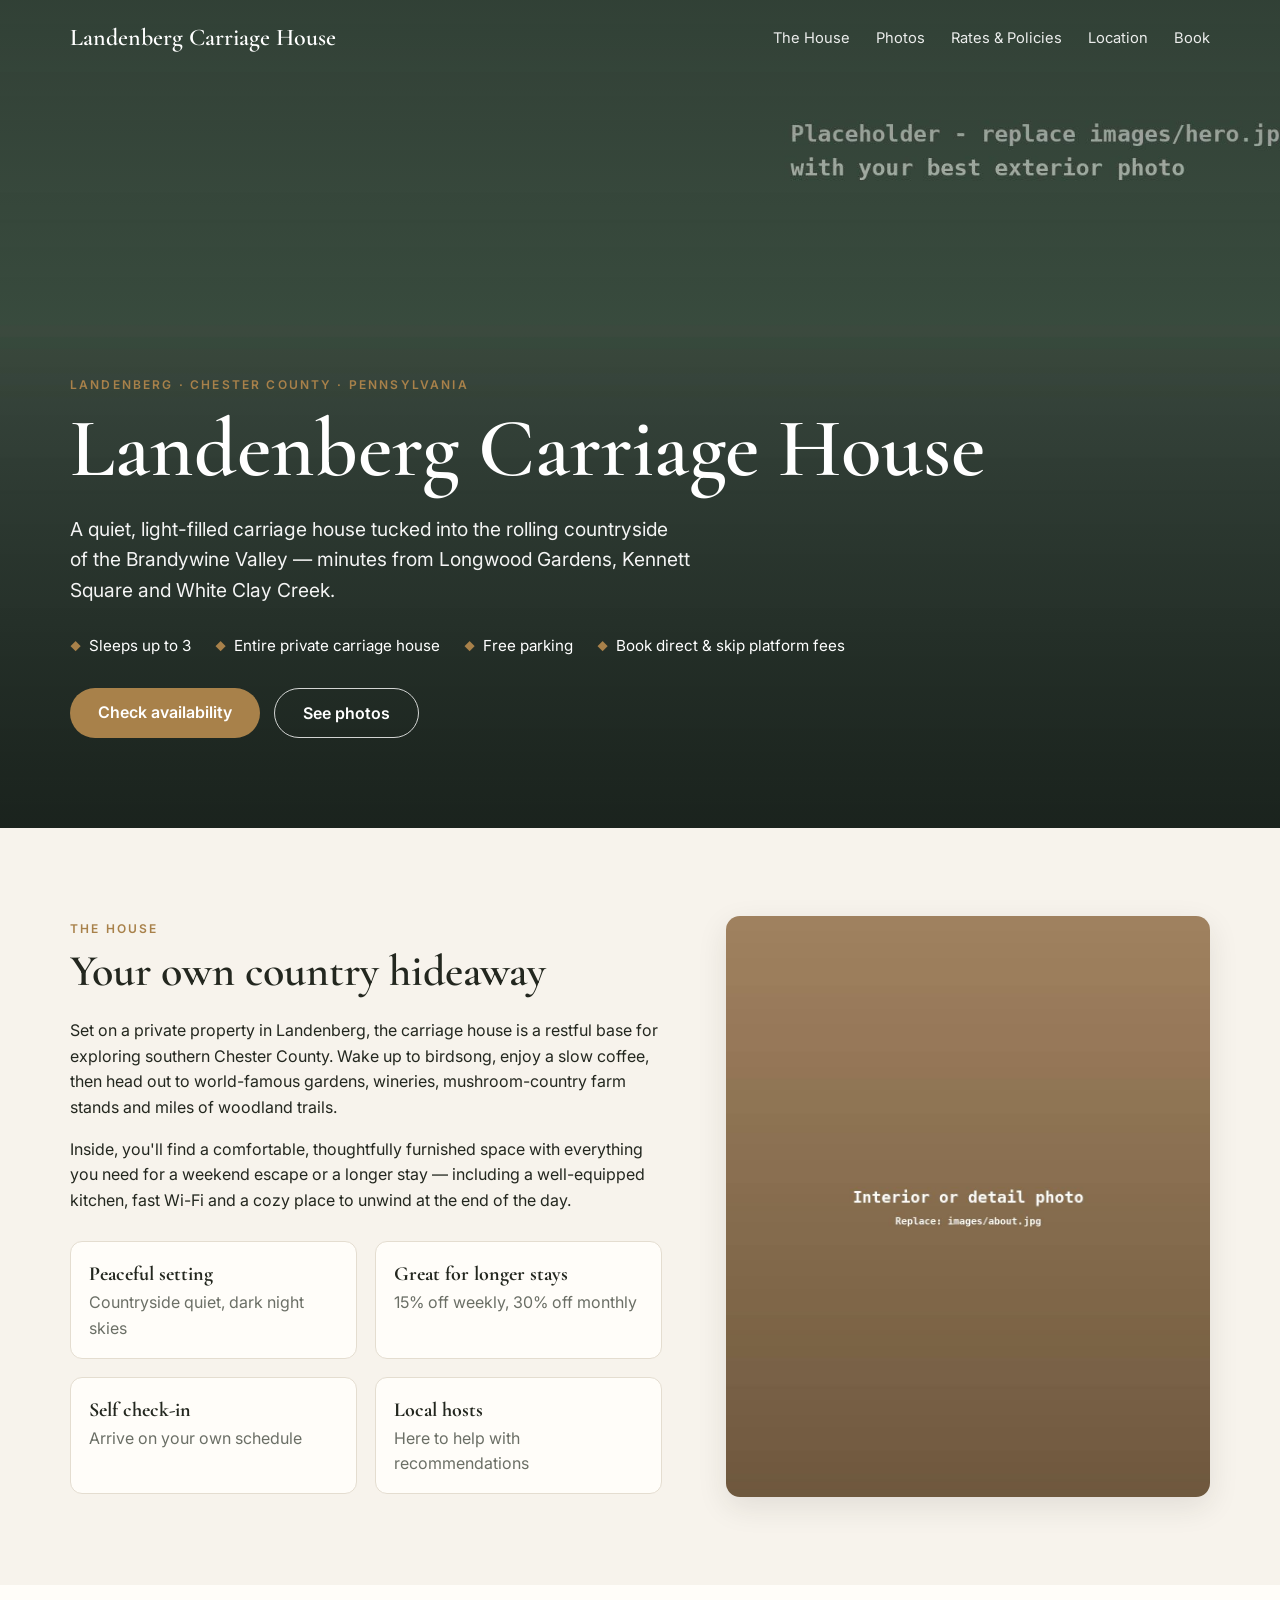
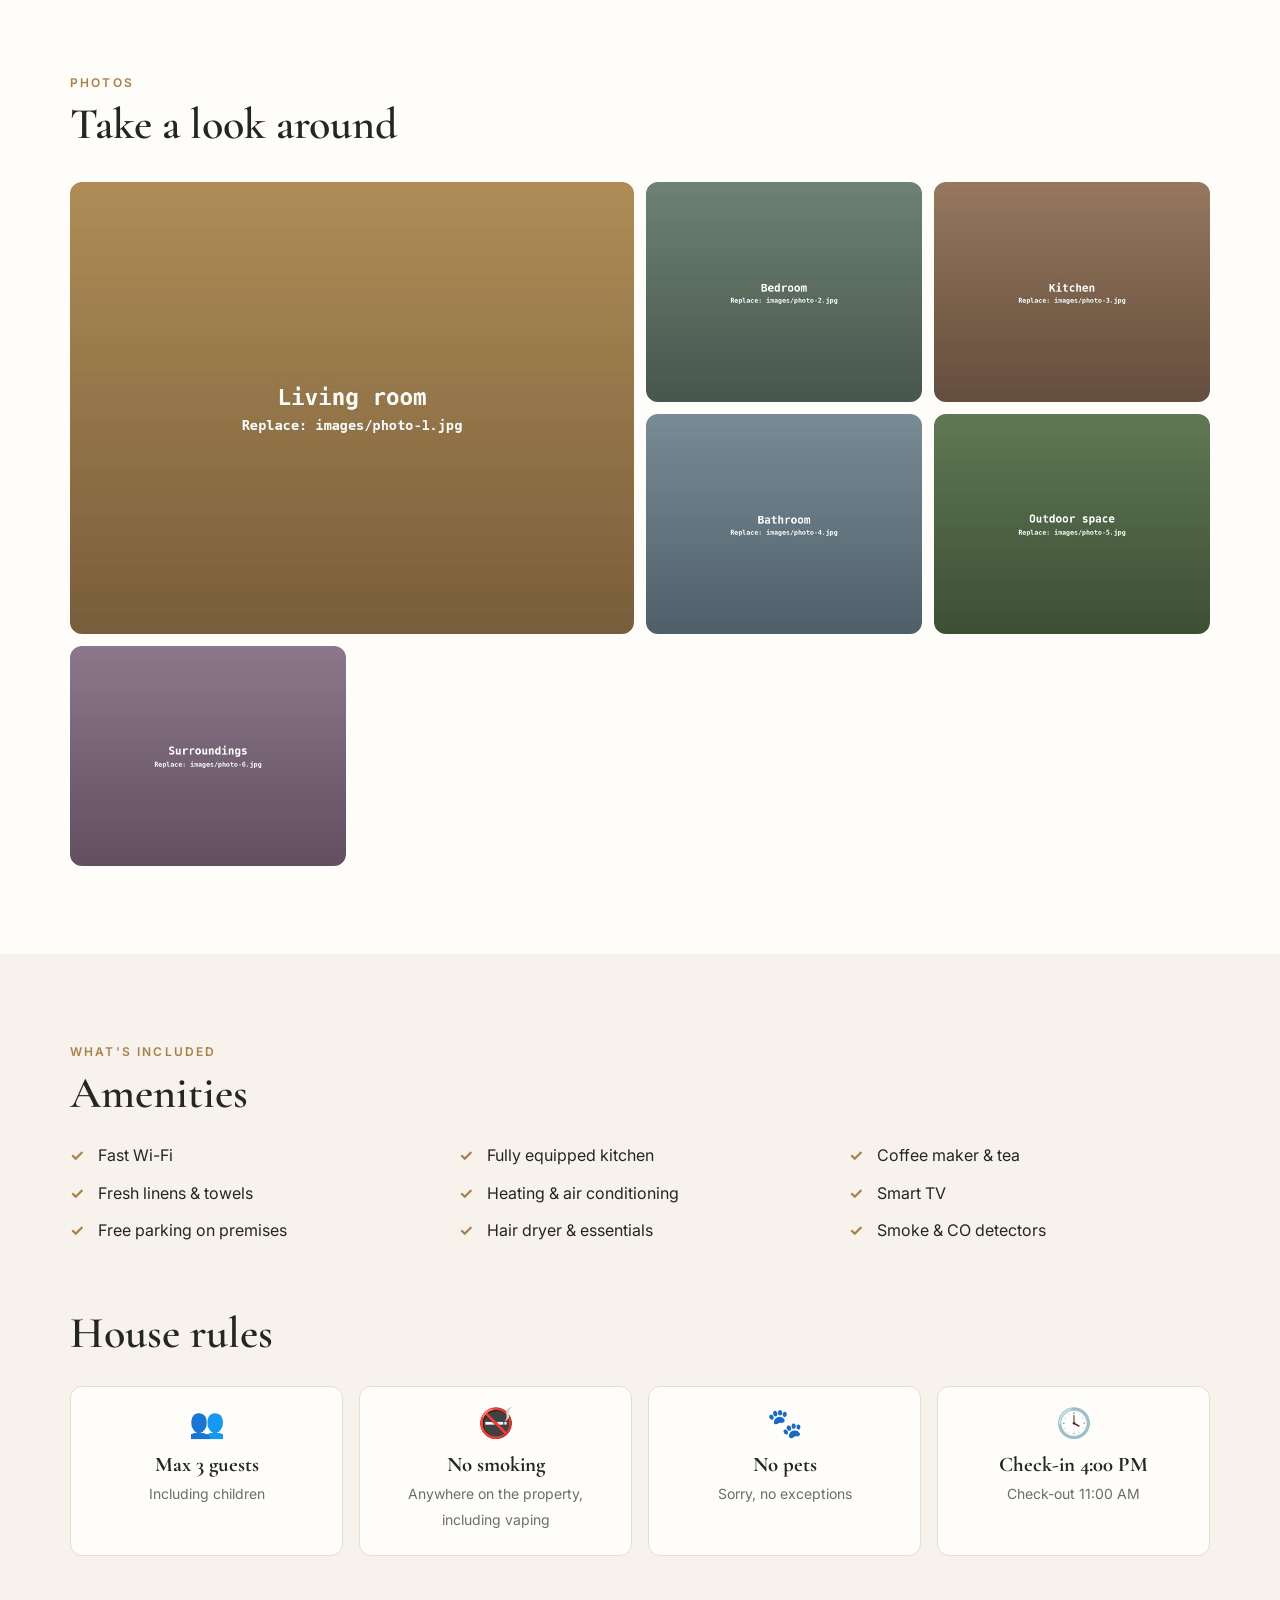
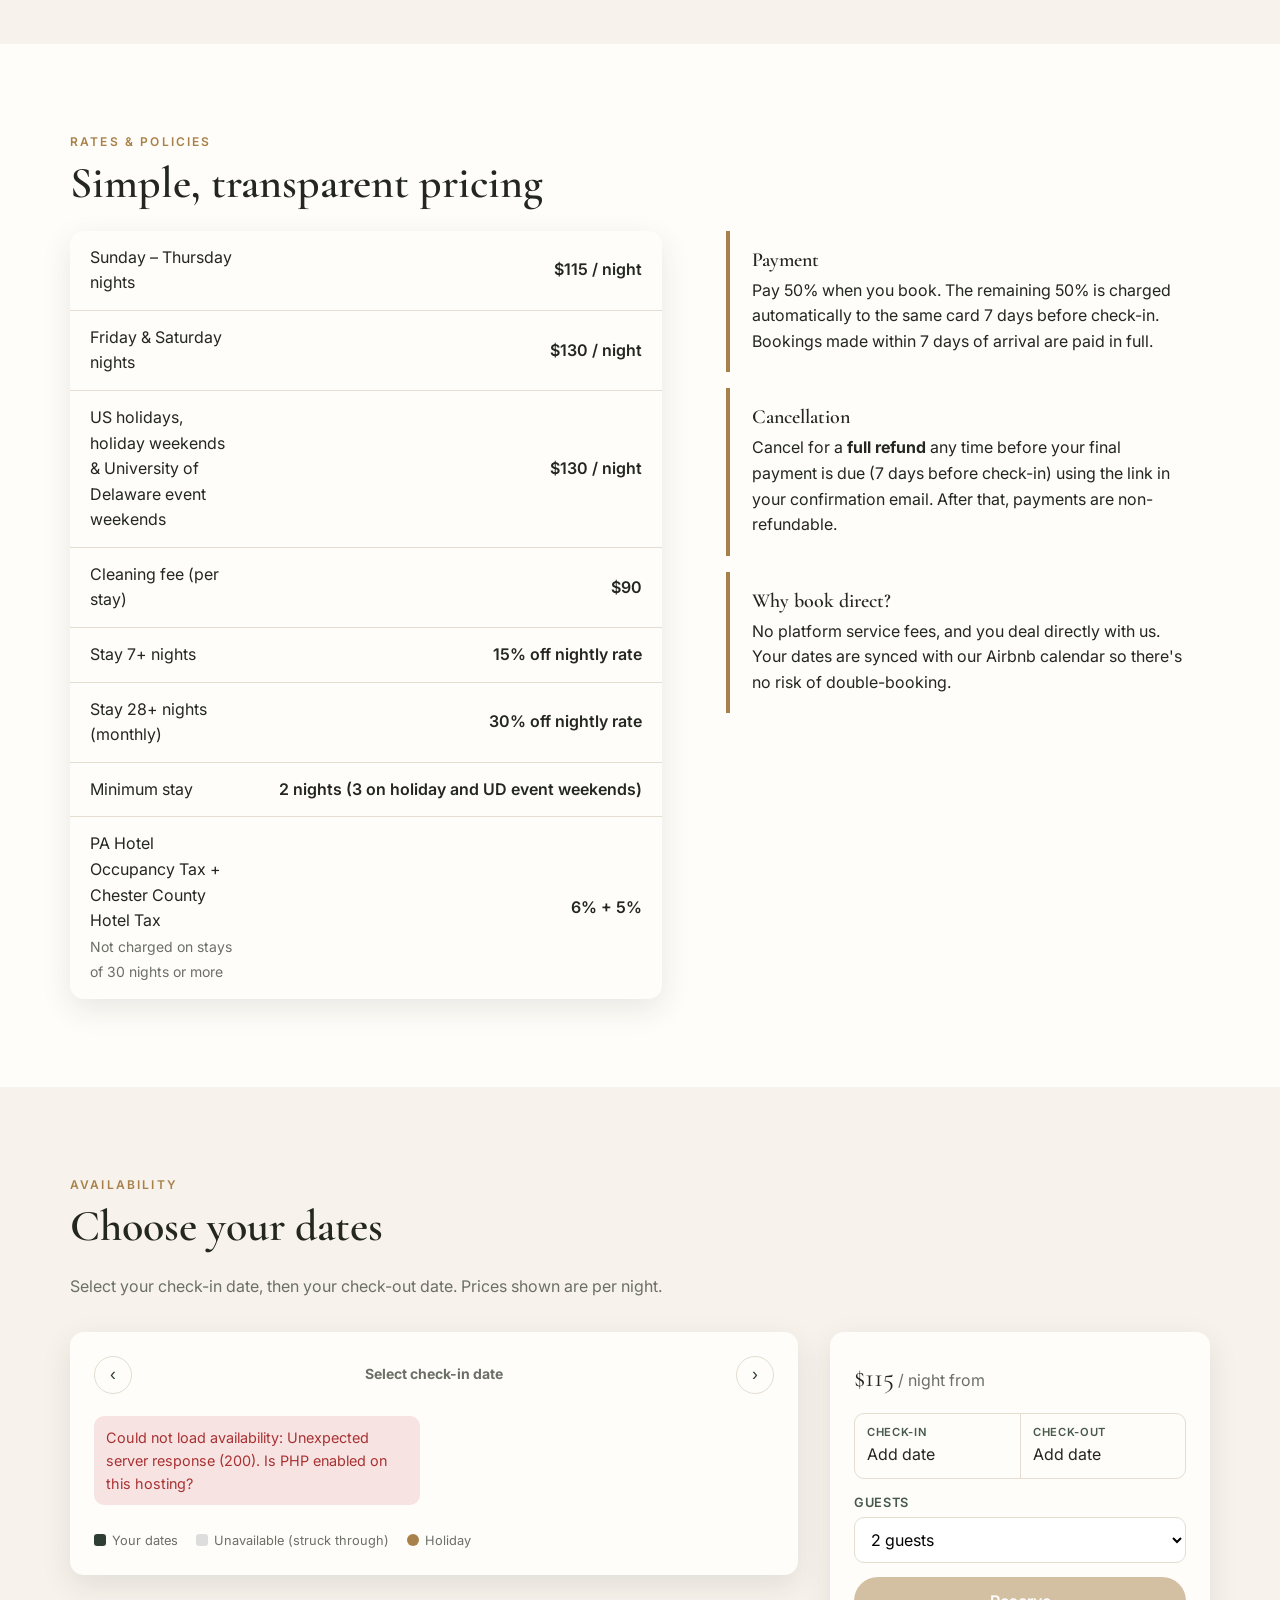
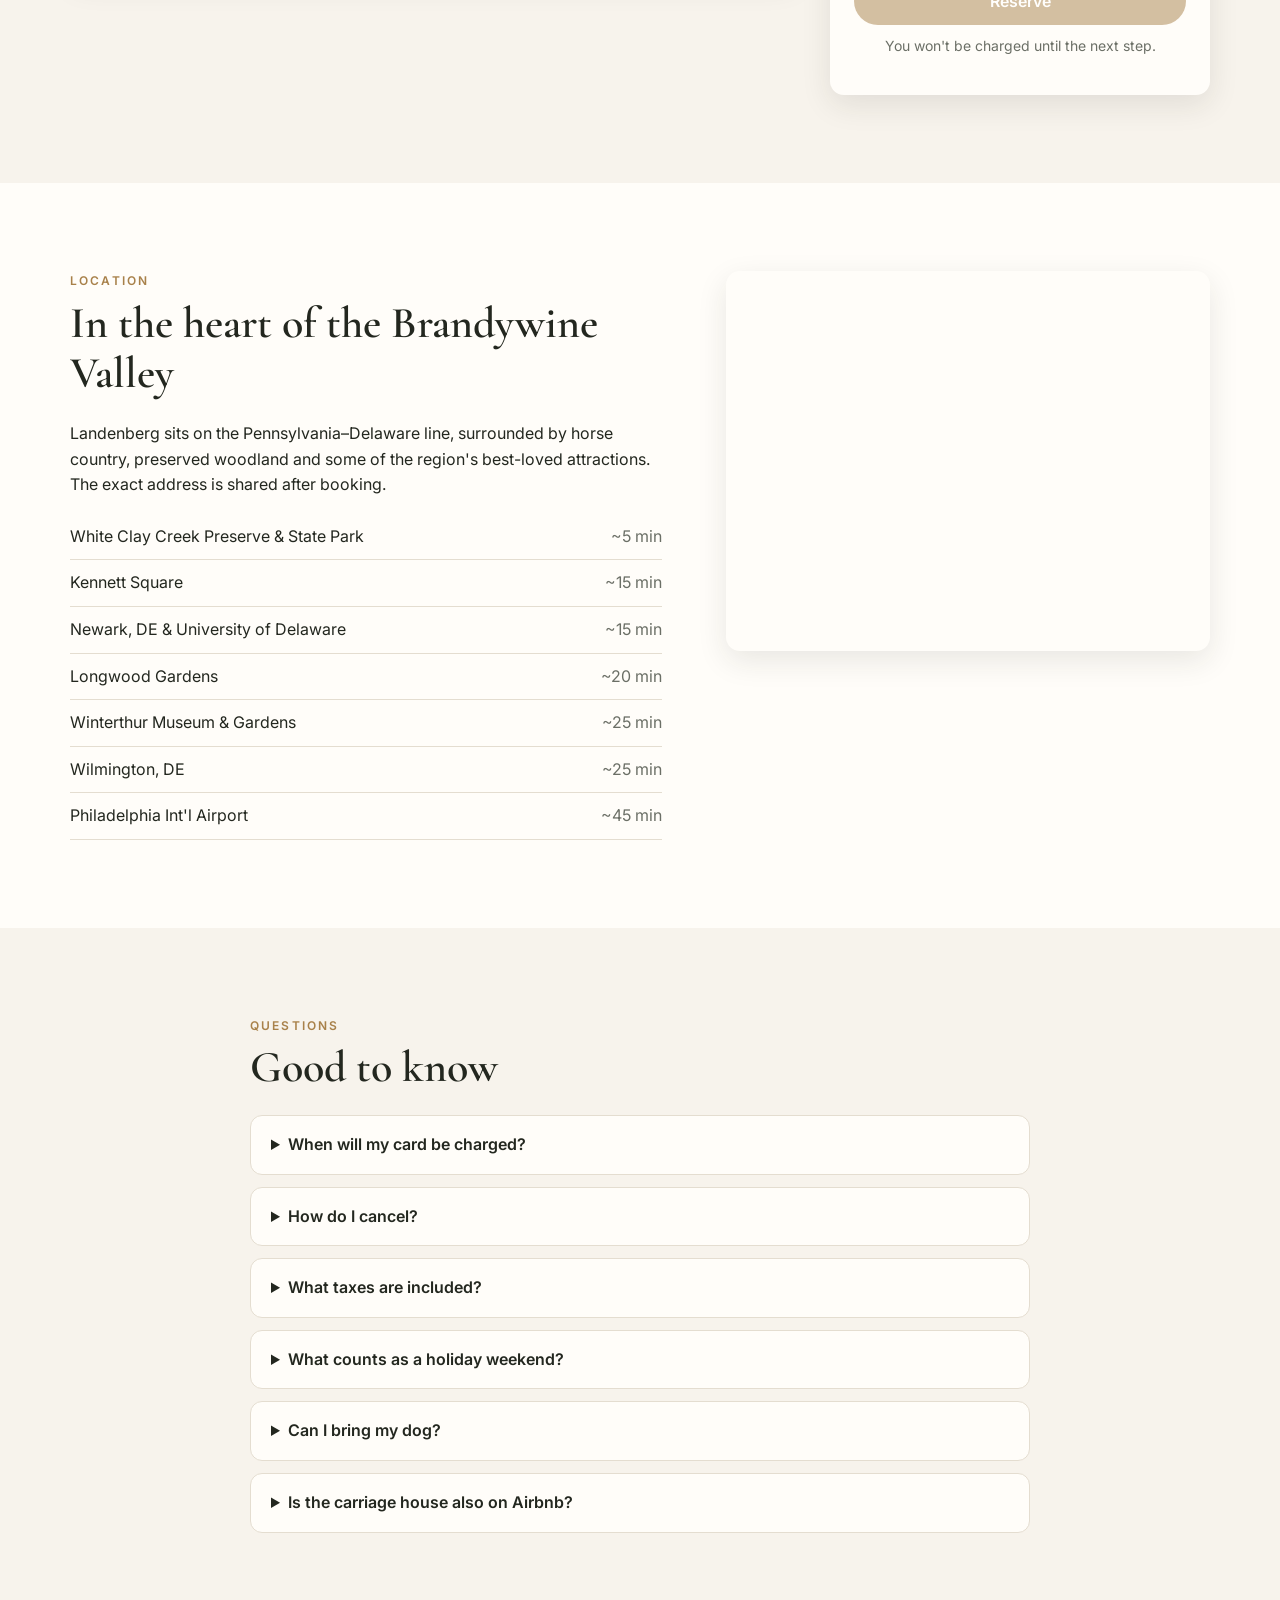
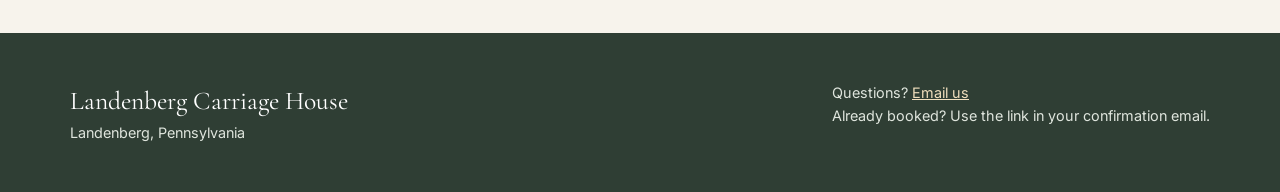
<file: site/index.html>
<!doctype html>
<html lang="en">
<head>
<meta charset="utf-8">
<meta name="viewport" content="width=device-width, initial-scale=1">
<title>Landenberg Carriage House | Book Direct</title>
<meta name="description" content="A peaceful carriage house retreat in Landenberg, Pennsylvania, near Longwood Gardens, Kennett Square and White Clay Creek. Book direct for the best rate.">
<meta property="og:title" content="Landenberg Carriage House">
<meta property="og:description" content="A peaceful carriage house retreat in the Brandywine Valley. Book direct.">
<meta property="og:image" content="images/hero.jpg">
<link rel="preconnect" href="https://fonts.googleapis.com">
<link rel="preconnect" href="https://fonts.gstatic.com" crossorigin>
<link href="https://fonts.googleapis.com/css2?family=Cormorant+Garamond:wght@500;600&family=Inter:wght@400;500;600;700&display=swap" rel="stylesheet">
<link rel="stylesheet" href="assets/css/style.css">
</head>
<body>
<div id="test-banner" class="test-banner hidden">TEST MODE &mdash; payments use Stripe test cards only. No real money is charged.</div>

<nav class="nav">
  <div class="wrap">
    <a class="brand" href="#">Landenberg Carriage House</a>
    <ul>
      <li><a href="#about">The House</a></li>
      <li><a href="#gallery">Photos</a></li>
      <li><a href="#rates">Rates &amp; Policies</a></li>
      <li><a href="#location">Location</a></li>
      <li><a href="#book">Book</a></li>
    </ul>
  </div>
</nav>

<!-- ============================ HERO ============================ -->
<header class="hero">
  <div class="wrap">
    <div class="eyebrow">Landenberg &middot; Chester County &middot; Pennsylvania</div>
    <h1>Landenberg Carriage House</h1>
    <p class="lead">A quiet, light-filled carriage house tucked into the rolling countryside of the Brandywine Valley &mdash; minutes from Longwood Gardens, Kennett Square and White Clay Creek.</p>
    <div class="facts">
      <span>Sleeps up to 3</span>
      <span>Entire private carriage house</span>
      <span>Free parking</span>
      <span>Book direct &amp; skip platform fees</span>
    </div>
    <div class="cta">
      <a class="btn btn-primary" href="#book">Check availability</a>
      <a class="btn btn-ghost" href="#gallery">See photos</a>
    </div>
  </div>
</header>

<!-- ============================ ABOUT ============================ -->
<!-- EDIT: replace this description with the text from your Airbnb listing. -->
<section id="about">
  <div class="wrap split">
    <div>
      <div class="eyebrow">The House</div>
      <h2>Your own country hideaway</h2>
      <p>Set on a private property in Landenberg, the carriage house is a restful base for exploring southern Chester County. Wake up to birdsong, enjoy a slow coffee, then head out to world-famous gardens, wineries, mushroom-country farm stands and miles of woodland trails.</p>
      <p>Inside, you'll find a comfortable, thoughtfully furnished space with everything you need for a weekend escape or a longer stay &mdash; including a well-equipped kitchen, fast Wi-Fi and a cozy place to unwind at the end of the day.</p>
      <div class="highlights">
        <div class="highlight"><strong>Peaceful setting</strong><span class="muted">Countryside quiet, dark night skies</span></div>
        <div class="highlight"><strong>Great for longer stays</strong><span class="muted">15% off weekly, 30% off monthly</span></div>
        <div class="highlight"><strong>Self check-in</strong><span class="muted">Arrive on your own schedule</span></div>
        <div class="highlight"><strong>Local hosts</strong><span class="muted">Here to help with recommendations</span></div>
      </div>
    </div>
    <img src="images/about.jpg" alt="Inside the carriage house" loading="lazy">
  </div>
</section>

<!-- ============================ GALLERY ============================ -->
<!-- EDIT: replace images/photo-1.jpg ... photo-6.jpg with your own photos (same file names), and update the alt text. -->
<section id="gallery" class="alt">
  <div class="wrap">
    <div class="eyebrow">Photos</div>
    <h2>Take a look around</h2>
    <div class="gallery">
      <figure><img src="images/photo-1.jpg" alt="Living room" loading="lazy"></figure>
      <figure><img src="images/photo-2.jpg" alt="Bedroom" loading="lazy"></figure>
      <figure><img src="images/photo-3.jpg" alt="Kitchen" loading="lazy"></figure>
      <figure><img src="images/photo-4.jpg" alt="Bathroom" loading="lazy"></figure>
      <figure><img src="images/photo-5.jpg" alt="Outdoor space" loading="lazy"></figure>
      <figure><img src="images/photo-6.jpg" alt="Surroundings" loading="lazy"></figure>
    </div>
  </div>
</section>
<div class="lightbox" id="lightbox"><button aria-label="Close">&times;</button><img alt=""></div>

<!-- ============================ AMENITIES & RULES ============================ -->
<section id="amenities">
  <div class="wrap">
    <div class="eyebrow">What's included</div>
    <h2>Amenities</h2>
    <!-- EDIT: make this list match your Airbnb amenities. -->
    <ul class="amenities">
      <li>Fast Wi-Fi</li>
      <li>Fully equipped kitchen</li>
      <li>Coffee maker &amp; tea</li>
      <li>Fresh linens &amp; towels</li>
      <li>Heating &amp; air conditioning</li>
      <li>Smart TV</li>
      <li>Free parking on premises</li>
      <li>Hair dryer &amp; essentials</li>
      <li>Smoke &amp; CO detectors</li>
    </ul>

    <h2 style="margin-top:64px">House rules</h2>
    <div class="rules">
      <div class="rule"><div class="icon">👥</div><strong>Max <span data-bind="max_guests">3</span> guests</strong><span class="muted small">Including children</span></div>
      <div class="rule"><div class="icon">🚭</div><strong>No smoking</strong><span class="muted small">Anywhere on the property, including vaping</span></div>
      <div class="rule"><div class="icon">🐾</div><strong>No pets</strong><span class="muted small">Sorry, no exceptions</span></div>
      <div class="rule"><div class="icon">🕓</div><strong>Check-in <span data-bind="checkin_time">4:00 PM</span></strong><span class="muted small">Check-out <span data-bind="checkout_time">11:00 AM</span></span></div>
    </div>
  </div>
</section>

<!-- ============================ RATES & POLICIES ============================ -->
<section id="rates" class="alt">
  <div class="wrap">
    <div class="eyebrow">Rates &amp; Policies</div>
    <h2>Simple, transparent pricing</h2>
    <div class="split" style="align-items:start">
      <table class="rates-table">
        <tr><td>Sunday &ndash; Thursday nights</td><td>$<span data-bind="rate_weekday">115</span> / night</td></tr>
        <tr><td>Friday &amp; Saturday nights</td><td>$<span data-bind="rate_weekend">130</span> / night</td></tr>
        <tr><td>US holidays, holiday weekends &amp; University of Delaware event weekends</td><td>$<span data-bind="rate_holiday">130</span> / night</td></tr>
        <tr><td>Cleaning fee (per stay)</td><td>$<span data-bind="cleaning_fee">90</span></td></tr>
        <tr><td>Stay 7+ nights</td><td>15% off nightly rate</td></tr>
        <tr><td>Stay 28+ nights (monthly)</td><td>30% off nightly rate</td></tr>
        <tr><td>Minimum stay</td><td>2 nights (3 on holiday and UD event weekends)</td></tr>
        <tr><td>PA Hotel Occupancy Tax + Chester County Hotel Tax<br><span class="muted small">Not charged on stays of 30 nights or more</span></td><td>6% + 5%</td></tr>
      </table>
      <div>
        <div class="policy">
          <h3>Payment</h3>
          <p>Pay 50% when you book. The remaining 50% is charged automatically to the same card 7 days before check-in. Bookings made within 7 days of arrival are paid in full.</p>
        </div>
        <div class="policy">
          <h3>Cancellation</h3>
          <p>Cancel for a <strong>full refund</strong> any time before your final payment is due (7 days before check-in) using the link in your confirmation email. After that, payments are non-refundable.</p>
        </div>
        <div class="policy">
          <h3>Why book direct?</h3>
          <p>No platform service fees, and you deal directly with us. Your dates are synced with our Airbnb calendar so there's no risk of double-booking.</p>
        </div>
      </div>
    </div>
  </div>
</section>

<!-- ============================ BOOKING ============================ -->
<section id="book">
  <div class="wrap">
    <div class="eyebrow">Availability</div>
    <h2>Choose your dates</h2>
    <p class="muted">Select your check-in date, then your check-out date. Prices shown are per night. <span id="sync-note"></span></p>

    <div class="booking">
      <div class="calendar-card">
        <div class="cal-head">
          <button id="cal-prev" aria-label="Previous month">&#8249;</button>
          <strong id="cal-hint" class="small muted">Select check-in date</strong>
          <button id="cal-next" aria-label="Next month">&#8250;</button>
        </div>
        <div class="months" id="months"><p class="muted">Loading calendar&hellip;</p></div>
        <div class="legend">
          <span><i style="background:var(--green)"></i>Your dates</span>
          <span><i style="background:#ddd"></i>Unavailable (struck through)</span>
          <span><i style="background:var(--brass);border-radius:50%"></i>Holiday</span>
        </div>
      </div>

      <aside class="panel" id="panel">
        <!-- Step 1: dates & quote -->
        <div id="step-quote">
          <div><span class="price-from">$<span data-bind="rate_weekday">115</span></span> <span class="muted">/ night from</span></div>
          <div class="date-pair" style="margin-top:14px">
            <div><small>Check-in</small><span id="ci-label">Add date</span></div>
            <div><small>Check-out</small><span id="co-label">Add date</span></div>
          </div>
          <div class="field">
            <label for="guests">Guests</label>
            <select id="guests"><option value="1">1 guest</option><option value="2" selected>2 guests</option><option value="3">3 guests</option></select>
          </div>
          <div id="quote-msg"></div>
          <table class="breakdown hidden" id="breakdown"></table>
          <button class="btn btn-primary btn-block" id="btn-reserve" disabled>Reserve</button>
          <p class="small muted" style="text-align:center;margin:10px 0 0">You won't be charged until the next step.</p>
          <p class="small" style="text-align:center"><button class="link-btn hidden" id="btn-clear">Clear dates</button></p>
        </div>

        <!-- Step 2: guest details -->
        <form id="step-details" class="hidden" novalidate>
          <div class="step-title">Your details</div>
          <div class="field"><label for="f-name">Full name</label><input id="f-name" autocomplete="name" required maxlength="100"></div>
          <div class="field"><label for="f-email">Email</label><input id="f-email" type="email" autocomplete="email" required></div>
          <div class="field"><label for="f-phone">Mobile phone</label><input id="f-phone" type="tel" autocomplete="tel" maxlength="40"></div>
          <div class="field"><label for="f-notes">Anything we should know? (optional)</label><textarea id="f-notes" rows="2" maxlength="2000" placeholder="Arrival time, reason for visit..."></textarea></div>
          <label class="check"><input type="checkbox" id="f-agree"> <span>I agree to the house rules (no pets, no smoking, maximum <span data-bind="max_guests">3</span> guests) and the payment &amp; cancellation policy.</span></label>
          <div id="details-msg"></div>
          <button class="btn btn-primary btn-block" id="btn-to-pay">Continue to payment</button>
          <p style="text-align:center"><button type="button" class="link-btn" id="btn-back">&larr; Back</button></p>
        </form>

        <!-- Step 3: payment -->
        <form id="step-pay" class="hidden">
          <div class="step-title">Payment</div>
          <table class="breakdown" id="pay-breakdown"></table>
          <div class="msg info small" id="hold-note"></div>
          <div id="payment-element"></div>
          <div id="pay-msg"></div>
          <button class="btn btn-primary btn-block" id="btn-pay">Pay</button>
          <p class="small muted" style="text-align:center">Payments are processed securely by Stripe. We never see your card number.</p>
        </form>

        <div id="booking-disabled" class="msg info hidden"></div>
      </aside>
    </div>
  </div>
</section>

<!-- ============================ LOCATION ============================ -->
<section id="location" class="alt">
  <div class="wrap split" style="align-items:start">
    <div>
      <div class="eyebrow">Location</div>
      <h2>In the heart of the Brandywine Valley</h2>
      <p>Landenberg sits on the Pennsylvania&ndash;Delaware line, surrounded by horse country, preserved woodland and some of the region's best-loved attractions. The exact address is shared after booking.</p>
      <!-- EDIT: adjust drive times if needed. -->
      <ul class="nearby">
        <li><span>White Clay Creek Preserve &amp; State Park</span><span class="muted">~5 min</span></li>
        <li><span>Kennett Square</span><span class="muted">~15 min</span></li>
        <li><span>Newark, DE &amp; University of Delaware</span><span class="muted">~15 min</span></li>
        <li><span>Longwood Gardens</span><span class="muted">~20 min</span></li>
        <li><span>Winterthur Museum &amp; Gardens</span><span class="muted">~25 min</span></li>
        <li><span>Wilmington, DE</span><span class="muted">~25 min</span></li>
        <li><span>Philadelphia Int'l Airport</span><span class="muted">~45 min</span></li>
      </ul>
    </div>
    <iframe class="map" title="Map of Landenberg, PA" loading="lazy" src="https://maps.google.com/maps?q=Landenberg,+PA&amp;z=11&amp;output=embed"></iframe>
  </div>
</section>

<!-- ============================ FAQ ============================ -->
<section id="faq">
  <div class="wrap" style="max-width:820px">
    <div class="eyebrow">Questions</div>
    <h2>Good to know</h2>
    <details><summary>When will my card be charged?</summary><p>50% of the total is charged when you book. The remaining 50% is charged automatically to the same card 7 days before check-in, and we'll email you a reminder beforehand. If you book within 7 days of arrival, the full amount is charged at booking.</p></details>
    <details><summary>How do I cancel?</summary><p>Use the "manage booking" link in your confirmation email. Cancel any time before your final payment is due for a full refund. Refunds usually appear on your statement within 5&ndash;10 business days.</p></details>
    <details><summary>What taxes are included?</summary><p>Pennsylvania requires us to collect the 6% PA Hotel Occupancy Tax and the 5% Chester County Hotel Room Rental Tax on stays of fewer than 30 nights. These are shown separately in your price breakdown before you pay.</p></details>
    <details><summary>What counts as a holiday weekend?</summary><p>Long weekends around US federal holidays &mdash; for example Memorial Day, July 4th, Labor Day and Thanksgiving. University of Delaware event weekends, such as Homecoming, Commencement and move-in, are treated the same way. These nights are priced at the weekend rate and require a 3-night minimum stay.</p></details>
    <details><summary>Can I bring my dog?</summary><p>Sorry, we're unable to accept pets of any kind.</p></details>
    <details><summary>Is the carriage house also on Airbnb?</summary><p>Yes &mdash; our calendars are synced, so dates booked on either site are blocked on the other.</p></details>
  </div>
</section>

<footer>
  <div class="wrap">
    <div>
      <div class="brand">Landenberg Carriage House</div>
      <div>Landenberg, Pennsylvania</div>
    </div>
    <div>
      Questions? <a data-contact-email href="#">Email us</a><br>
      Already booked? Use the link in your confirmation email.
    </div>
  </div>
</footer>

<script src="https://js.stripe.com/v3/"></script>
<script src="assets/js/common.js"></script>
<script src="assets/js/booking.js"></script>
</body>
</html>
</file>
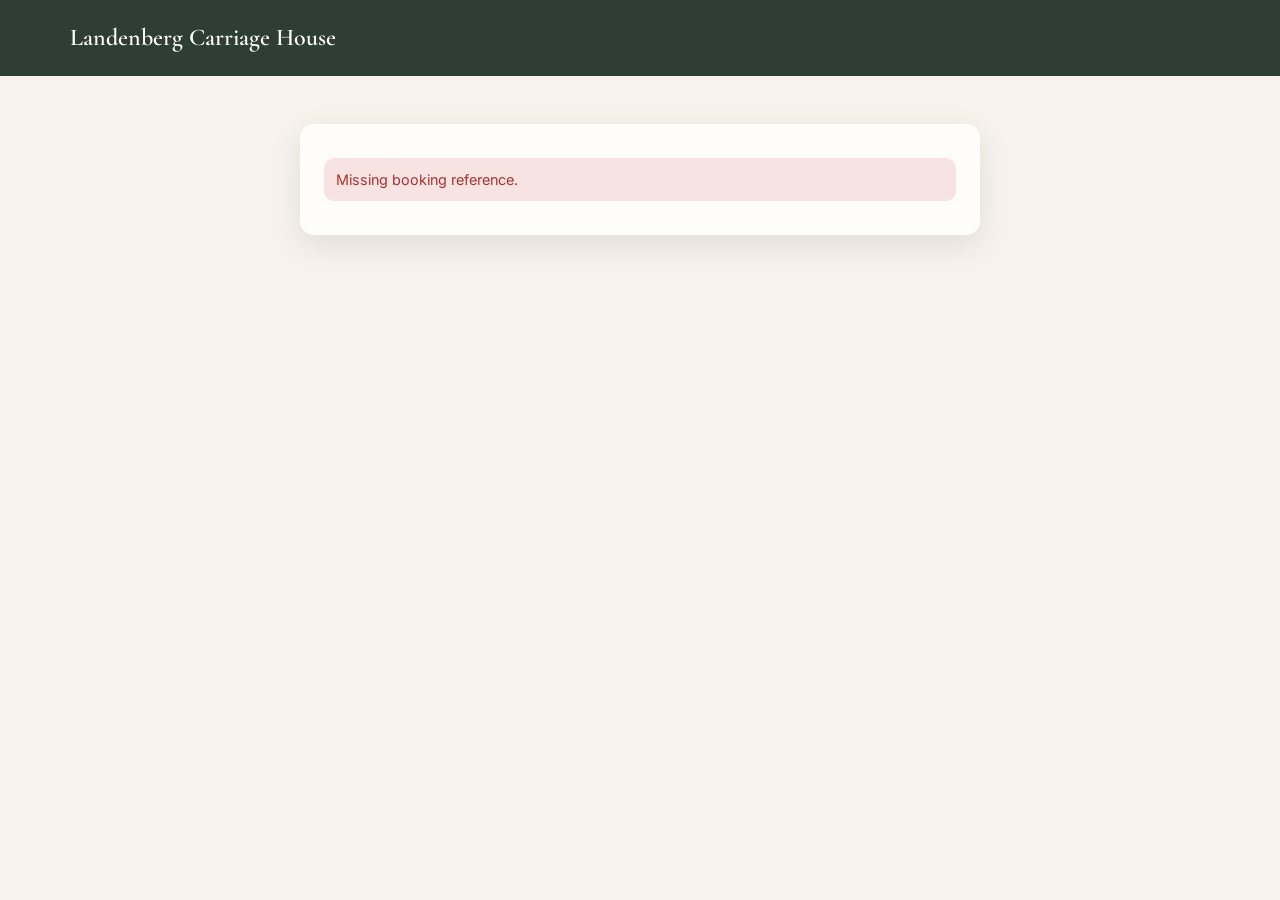
<file: site/confirmation.html>
<!doctype html>
<html lang="en">
<head>
<meta charset="utf-8">
<meta name="viewport" content="width=device-width, initial-scale=1">
<meta name="robots" content="noindex">
<title>Booking Confirmation | Landenberg Carriage House</title>
<link rel="preconnect" href="https://fonts.googleapis.com">
<link rel="preconnect" href="https://fonts.gstatic.com" crossorigin>
<link href="https://fonts.googleapis.com/css2?family=Cormorant+Garamond:wght@500;600&family=Inter:wght@400;500;600;700&display=swap" rel="stylesheet">
<link rel="stylesheet" href="assets/css/style.css">
</head>
<body>
<nav class="nav solid"><div class="wrap"><a class="brand" href="index.html">Landenberg Carriage House</a></div></nav>
<main class="page">
  <div class="panel" id="out"><p class="muted">Checking your payment&hellip;</p></div>
</main>
<script src="assets/js/common.js"></script>
<script src="assets/js/booking-view.js"></script>
<script>
(function () {
  var ref = CH.param('ref'), t = CH.param('t');
  var out = document.getElementById('out');
  var tries = 0;
  function check() {
    CH.api('confirm.php?ref=' + encodeURIComponent(ref) + '&t=' + encodeURIComponent(t)).then(function (res) {
      var b = res.booking;
      if (b.status === 'confirmed') {
        out.innerHTML = '<span class="status-pill confirmed">Confirmed</span>' +
          '<h1 style="margin-top:12px">Thank you, ' + CH.esc(b.name.split(' ')[0]) + '!</h1>' +
          '<p>Your stay is booked. A confirmation email is on its way to <strong>' + CH.esc(b.email) + '</strong>.</p>' +
          BookingView.details(b) +
          '<p><a class="btn btn-dark" href="manage.html?ref=' + encodeURIComponent(ref) + '&t=' + encodeURIComponent(t) + '">Manage booking</a> ' +
          '<a class="btn btn-ghost" href="index.html">Back to home</a></p>' +
          '<p class="small muted">Bookmark the "Manage booking" page &mdash; you can use it to view or cancel your booking.</p>';
      } else if (b.status === 'pending' && ['processing', 'requires_action', 'requires_confirmation', null].indexOf(res.payment_status) >= 0 && tries++ < 10) {
        out.innerHTML = '<p>Your payment is processing&hellip; this page will update automatically.</p>';
        setTimeout(check, 3000);
      } else if (b.status === 'cancelled') {
        out.innerHTML = '<span class="status-pill cancelled">Not booked</span><h1 style="margin-top:12px">We\'re sorry</h1><p>' + CH.esc(b.cancel_reason || 'This booking was cancelled.') + '</p><p><a class="btn btn-dark" href="index.html#book">Choose new dates</a></p>';
      } else {
        out.innerHTML = '<span class="status-pill">Payment not completed</span><h1 style="margin-top:12px">Your booking isn\'t complete</h1>' +
          '<p>We didn\'t receive your payment, so the dates have not been booked. No money has been taken.</p>' +
          '<p><a class="btn btn-dark" href="index.html?checkin=' + b.checkin + '&checkout=' + b.checkout + '#book">Try again</a></p>';
      }
    }).catch(function (e) {
      out.innerHTML = '<div class="msg error">' + CH.esc(e.message) + '</div>';
    });
  }
  if (!ref || !t) out.innerHTML = '<div class="msg error">Missing booking reference.</div>';
  else check();
})();
</script>
</body>
</html>
</file>
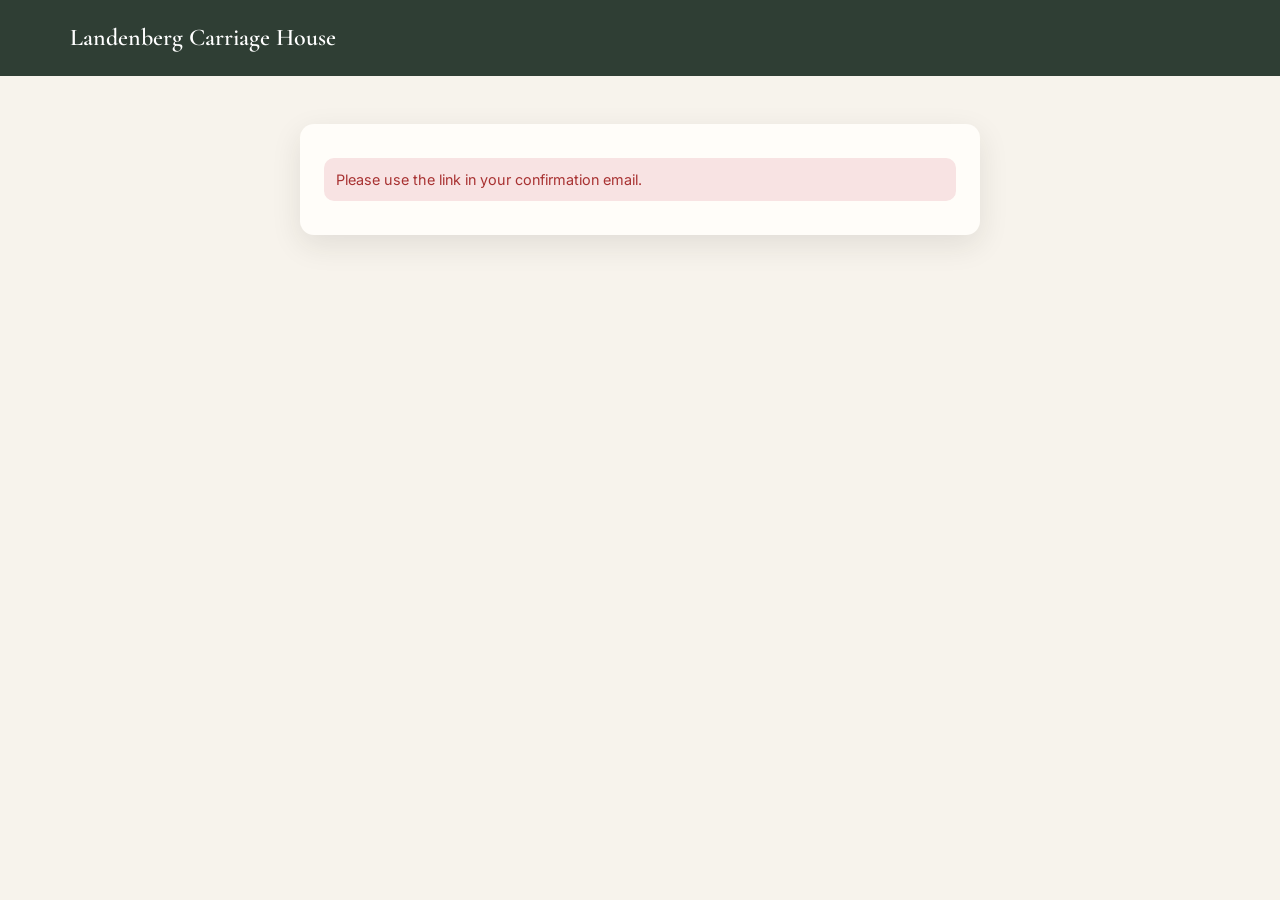
<file: site/manage.html>
<!doctype html>
<html lang="en">
<head>
<meta charset="utf-8">
<meta name="viewport" content="width=device-width, initial-scale=1">
<meta name="robots" content="noindex">
<title>Manage Booking | Landenberg Carriage House</title>
<link rel="preconnect" href="https://fonts.googleapis.com">
<link rel="preconnect" href="https://fonts.gstatic.com" crossorigin>
<link href="https://fonts.googleapis.com/css2?family=Cormorant+Garamond:wght@500;600&family=Inter:wght@400;500;600;700&display=swap" rel="stylesheet">
<link rel="stylesheet" href="assets/css/style.css">
</head>
<body>
<nav class="nav solid"><div class="wrap"><a class="brand" href="index.html">Landenberg Carriage House</a></div></nav>
<main class="page">
  <div class="panel">
    <div id="out"><p class="muted">Loading your booking&hellip;</p></div>
    <div id="actions"></div>
    <form id="pay-form" class="hidden">
      <div class="step-title">Pay remaining balance</div>
      <div id="payment-element"></div>
      <div id="pay-msg"></div>
      <button class="btn btn-primary btn-block" id="btn-pay">Pay</button>
    </form>
  </div>
</main>
<script src="https://js.stripe.com/v3/"></script>
<script src="assets/js/common.js"></script>
<script src="assets/js/booking-view.js"></script>
<script>
(function () {
  var ref = CH.param('ref'), t = CH.param('t');
  var out = document.getElementById('out'), actions = document.getElementById('actions');
  var stripe, elements, ownerEmail;

  function render(b) {
    var label = { confirmed: 'Confirmed', cancelled: 'Cancelled', pending: 'Awaiting payment', expired: 'Not completed' }[b.status] || b.status;
    out.innerHTML = '<span class="status-pill ' + b.status + '">' + label + '</span>' +
      '<h1 style="margin-top:12px">Your booking</h1>' + BookingView.details(b);
    var html = '';
    if (b.status === 'confirmed') {
      if (b.balance_status === 'failed') {
        html += '<div class="msg error">We couldn\'t charge your card for the remaining balance. Please pay it below.</div>' +
          '<button class="btn btn-primary btn-block" id="btn-start-pay">Pay ' + CH.money(b.balance_cents) + ' now</button>';
      }
      if (b.can_cancel_with_refund) {
        html += '<div class="policy" style="margin-top:20px"><h3>Cancel for a full refund</h3><p>You can cancel until ' +
          CH.fmtDate(CH.addDays(b.balance_due_date, -1)) + ' and receive a full refund of ' + CH.money(b.paid_cents) + '.</p></div>' +
          '<button class="btn btn-ghost" id="btn-cancel">Cancel booking</button>';
      } else if (b.status === 'confirmed') {
        html += '<p class="small muted" style="margin-top:20px">The free cancellation period has ended. If your plans change, please ' +
          (ownerEmail ? '<a href="mailto:' + CH.esc(ownerEmail) + '">contact us</a>' : 'contact us') + '.</p>';
      }
    }
    html += '<div id="act-msg"></div>';
    actions.innerHTML = html;
    var c = document.getElementById('btn-cancel');
    if (c) c.addEventListener('click', function () {
      if (!confirm('Cancel this booking? Your payment of ' + CH.money(b.paid_cents) + ' will be refunded in full.')) return;
      c.disabled = true; c.textContent = 'Cancelling…';
      CH.api('manage.php', { body: { ref: ref, t: t, action: 'cancel' } }).then(function (res) {
        render(res.booking);
        CH.message(document.getElementById('act-msg'), 'Your booking has been cancelled and a refund issued. It usually appears within 5–10 business days.', 'ok');
      }).catch(function (e) { c.disabled = false; c.textContent = 'Cancel booking'; CH.message(document.getElementById('act-msg'), e.message); });
    });
    var p = document.getElementById('btn-start-pay');
    if (p) p.addEventListener('click', function () {
      p.disabled = true;
      CH.api('manage.php', { body: { ref: ref, t: t, action: 'pay_balance' } }).then(function (res) {
        stripe = Stripe(res.publishable_key);
        elements = stripe.elements({ clientSecret: res.client_secret, appearance: { variables: { colorPrimary: '#2f3e34', borderRadius: '10px' } } });
        elements.create('payment').mount('#payment-element');
        document.getElementById('btn-pay').textContent = 'Pay ' + CH.money(b.balance_cents);
        document.getElementById('pay-form').classList.remove('hidden');
        p.classList.add('hidden');
      }).catch(function (e) { p.disabled = false; CH.message(document.getElementById('act-msg'), e.message); });
    });
  }

  document.getElementById('pay-form').addEventListener('submit', function (e) {
    e.preventDefault();
    var btn = document.getElementById('btn-pay');
    btn.disabled = true;
    var returnUrl = new URL('manage.html', window.location.href);
    returnUrl.searchParams.set('ref', ref);
    returnUrl.searchParams.set('t', t);
    returnUrl.searchParams.set('paid', '1');
    stripe.confirmPayment({ elements: elements, confirmParams: { return_url: returnUrl.href } }).then(function (r) {
      if (r.error) { CH.message(document.getElementById('pay-msg'), r.error.message); btn.disabled = false; }
    });
  });

  function load() {
    var url = CH.param('paid') ? 'confirm.php?kind=balance&' : 'manage.php?';
    CH.api(url + 'ref=' + encodeURIComponent(ref) + '&t=' + encodeURIComponent(t)).then(function (res) {
      ownerEmail = res.owner_email;
      render(res.booking);
    }).catch(function (e) { out.innerHTML = '<div class="msg error">' + CH.esc(e.message) + '</div>'; });
  }
  if (!ref || !t) out.innerHTML = '<div class="msg error">Please use the link in your confirmation email.</div>';
  else load();
})();
</script>
</body>
</html>
</file>
<file: site/assets/css/style.css>
:root {
  --green: #2f3e34;
  --green-2: #46594b;
  --cream: #f7f3ec;
  --paper: #fffdf9;
  --brass: #a8814a;
  --brass-soft: #efe3cc;
  --ink: #23271f;
  --muted: #6b6f66;
  --line: #e4ddd0;
  --bad: #a83232;
  --ok: #2d7a43;
  --radius: 14px;
  --shadow: 0 10px 30px rgba(35, 39, 31, .10);
  --serif: "Cormorant Garamond", Georgia, serif;
  --sans: "Inter", system-ui, -apple-system, Segoe UI, sans-serif;
}

* { box-sizing: border-box; }
html { scroll-behavior: smooth; }
body { margin: 0; font-family: var(--sans); color: var(--ink); background: var(--cream); line-height: 1.6; font-size: 16px; }
img { max-width: 100%; display: block; }
a { color: var(--green); }
h1, h2, h3 { font-family: var(--serif); font-weight: 600; line-height: 1.15; margin: 0 0 .5em; }
h2 { font-size: clamp(2rem, 4vw, 2.75rem); }
h3 { font-size: 1.5rem; }
.wrap { max-width: 1180px; margin: 0 auto; padding: 0 20px; }
.eyebrow { text-transform: uppercase; letter-spacing: .18em; font-size: .75rem; color: var(--brass); font-weight: 600; margin-bottom: .6em; }
.muted { color: var(--muted); }
.small { font-size: .875rem; }
section { padding: 88px 0; }
section.alt { background: var(--paper); }

.test-banner { position: fixed; left: 0; right: 0; bottom: 0; z-index: 50; background: #ff9f1c; color: #1b1b1b; text-align: center; font-size: .85rem; font-weight: 600; padding: 6px 12px; }

/* Nav */
.nav { position: absolute; top: 0; left: 0; right: 0; z-index: 10; color: #fff; }
.nav .wrap { display: flex; align-items: center; justify-content: space-between; height: 76px; }
.nav .brand { font-family: var(--serif); font-size: 1.5rem; font-weight: 600; color: #fff; text-decoration: none; }
.nav ul { list-style: none; display: flex; gap: 26px; margin: 0; padding: 0; }
.nav ul a { color: #fff; text-decoration: none; font-size: .92rem; opacity: .9; }
.nav ul a:hover { opacity: 1; text-decoration: underline; }
.nav.solid { position: static; background: var(--green); }

/* Buttons */
.btn { display: inline-block; border: 0; border-radius: 999px; padding: 14px 28px; font: 600 1rem var(--sans); cursor: pointer; text-decoration: none; transition: transform .15s, background .15s; }
.btn:hover { transform: translateY(-1px); }
.btn-primary { background: var(--brass); color: #fff; }
.btn-primary:hover { background: #95703c; }
.btn-dark { background: var(--green); color: #fff; }
.btn-ghost { background: transparent; color: var(--green); border: 1.5px solid var(--green); }
.btn-block { width: 100%; text-align: center; }
.btn[disabled] { opacity: .5; cursor: not-allowed; transform: none; }

/* Hero */
.hero { position: relative; min-height: 92vh; display: flex; align-items: flex-end; color: #fff; background: var(--green) url("../../images/hero.jpg") center / cover no-repeat; }
.hero::before { content: ""; position: absolute; inset: 0; background: linear-gradient(180deg, rgba(20,26,22,.45) 0%, rgba(20,26,22,.15) 40%, rgba(20,26,22,.75) 100%); }
.hero .wrap { position: relative; padding-bottom: 90px; width: 100%; }
.hero h1 { font-size: clamp(2.8rem, 7vw, 5.2rem); margin-bottom: .2em; }
.hero p.lead { font-size: 1.2rem; max-width: 620px; margin: 0 0 28px; opacity: .95; }
.hero .facts { display: flex; flex-wrap: wrap; gap: 10px 24px; margin-bottom: 30px; font-size: .95rem; }
.hero .facts span::before { content: "◆"; color: var(--brass); margin-right: 8px; font-size: .7em; vertical-align: middle; }
.hero .cta { display: flex; gap: 14px; flex-wrap: wrap; }
.hero .btn-ghost { color: #fff; border-color: rgba(255,255,255,.8); }

/* About */
.split { display: grid; grid-template-columns: 1.1fr .9fr; gap: 64px; align-items: center; }
.split > * { min-width: 0; }
.split img { border-radius: var(--radius); box-shadow: var(--shadow); aspect-ratio: 5 / 6; object-fit: cover; width: 100%; }
.highlights { display: grid; grid-template-columns: repeat(2, 1fr); gap: 18px; margin-top: 28px; }
.highlight { background: var(--paper); border: 1px solid var(--line); border-radius: 12px; padding: 16px 18px; }
.highlight strong { display: block; font-family: var(--serif); font-size: 1.25rem; }

/* Gallery */
.gallery { display: grid; grid-template-columns: repeat(4, 1fr); grid-auto-rows: 220px; gap: 12px; margin-top: 32px; }
.gallery figure { margin: 0; overflow: hidden; border-radius: 12px; cursor: zoom-in; }
.gallery figure:first-child { grid-column: span 2; grid-row: span 2; }
.gallery img { width: 100%; height: 100%; object-fit: cover; transition: transform .4s; }
.gallery figure:hover img { transform: scale(1.04); }
.lightbox { position: fixed; inset: 0; background: rgba(10,12,10,.92); display: none; align-items: center; justify-content: center; z-index: 100; padding: 20px; }
.lightbox.open { display: flex; }
.lightbox img { max-height: 90vh; border-radius: 8px; }
.lightbox button { position: absolute; top: 16px; right: 20px; background: none; border: 0; color: #fff; font-size: 2.4rem; cursor: pointer; }

/* Amenities & rules */
.grid-3 { display: grid; grid-template-columns: repeat(3, 1fr); gap: 28px; }
.amenities { list-style: none; padding: 0; margin: 24px 0 0; display: grid; grid-template-columns: repeat(3, 1fr); gap: 12px 28px; }
.amenities li { padding-left: 28px; position: relative; }
.amenities li::before { content: "✓"; position: absolute; left: 0; color: var(--brass); font-weight: 700; }
.rules { display: grid; grid-template-columns: repeat(4, 1fr); gap: 16px; margin-top: 28px; }
.rule { background: var(--paper); border: 1px solid var(--line); border-radius: 12px; padding: 22px 18px; text-align: center; }
.rule .icon { font-size: 1.8rem; line-height: 1; margin-bottom: 10px; }
.rule strong { display: block; font-family: var(--serif); font-size: 1.3rem; }

/* Rates */
.rates-table { width: 100%; border-collapse: collapse; background: var(--paper); border-radius: var(--radius); overflow: hidden; box-shadow: var(--shadow); }
.rates-table td { padding: 14px 20px; border-bottom: 1px solid var(--line); }
.rates-table td:last-child { text-align: right; font-weight: 600; white-space: nowrap; }
.rates-table tr:last-child td { border-bottom: 0; }
.policy { background: var(--paper); border-left: 4px solid var(--brass); padding: 18px 22px; border-radius: 0 12px 12px 0; margin-bottom: 16px; }
.policy h3 { font-size: 1.25rem; margin-bottom: .3em; }
.policy p { margin: 0; }

/* Booking */
.booking { display: grid; grid-template-columns: 1fr 380px; gap: 32px; align-items: start; margin-top: 32px; }
.calendar-card, .panel { background: var(--paper); border-radius: var(--radius); box-shadow: var(--shadow); padding: 24px; }
.panel { position: sticky; top: 20px; }
.cal-head { display: flex; justify-content: space-between; align-items: center; margin-bottom: 12px; }
.cal-head button { background: none; border: 1px solid var(--line); border-radius: 50%; width: 38px; height: 38px; font-size: 1.1rem; cursor: pointer; color: var(--green); }
.cal-head button:disabled { opacity: .3; cursor: default; }
.months { display: grid; grid-template-columns: 1fr 1fr; gap: 28px; }
.month h4 { text-align: center; font-family: var(--serif); font-size: 1.3rem; margin: 0 0 10px; }
.dow, .days { display: grid; grid-template-columns: repeat(7, 1fr); }
.dow span { text-align: center; font-size: .72rem; color: var(--muted); text-transform: uppercase; padding-bottom: 6px; }
.day { aspect-ratio: 1 / 1.05; border: 0; background: none; font: inherit; display: flex; flex-direction: column; align-items: center; justify-content: center; border-radius: 10px; cursor: pointer; position: relative; padding: 0; color: var(--ink); }
.day .n { font-size: .95rem; font-weight: 500; }
.day .p { font-size: .62rem; color: var(--muted); }
.day:hover:not(:disabled) { background: var(--brass-soft); }
.day.empty { visibility: hidden; }
.day:disabled { cursor: default; color: #b9b5ab; }
.day:disabled .p { visibility: hidden; }
.day.blocked .n { text-decoration: line-through; }
.day.checkout-only { color: var(--ink); cursor: pointer; }
.day.checkout-only .n { text-decoration: none; }
.day.holiday::after { content: ""; position: absolute; top: 6px; right: 7px; width: 6px; height: 6px; border-radius: 50%; background: var(--brass); }
.day.in-range { background: var(--brass-soft); border-radius: 0; }
.day.start, .day.end { background: var(--green) !important; color: #fff; }
.day.start .p, .day.end .p { color: #dfe7df; }
.day.start { border-radius: 10px 0 0 10px; }
.day.end { border-radius: 0 10px 10px 0; }
.day.start.end { border-radius: 10px; }
.legend { display: flex; flex-wrap: wrap; gap: 18px; margin-top: 16px; font-size: .8rem; color: var(--muted); }
.legend i { display: inline-block; width: 12px; height: 12px; border-radius: 3px; vertical-align: -1px; margin-right: 6px; }

.field { margin-bottom: 14px; }
.field label { display: block; font-size: .8rem; font-weight: 600; margin-bottom: 4px; color: var(--green-2); text-transform: uppercase; letter-spacing: .05em; }
.field input, .field select, .field textarea { width: 100%; font: inherit; padding: 11px 12px; border: 1px solid var(--line); border-radius: 10px; background: #fff; }
.field input:focus, .field select:focus, .field textarea:focus { outline: 2px solid var(--brass); border-color: transparent; }
.date-pair { display: grid; grid-template-columns: 1fr 1fr; border: 1px solid var(--line); border-radius: 10px; overflow: hidden; margin-bottom: 14px; }
.date-pair div { padding: 10px 12px; }
.date-pair div + div { border-left: 1px solid var(--line); }
.date-pair small { display: block; font-size: .7rem; text-transform: uppercase; letter-spacing: .06em; font-weight: 600; color: var(--green-2); }
.check { display: flex; gap: 10px; align-items: flex-start; font-size: .9rem; margin: 10px 0 16px; }
.check input { margin-top: 4px; }

.breakdown { width: 100%; border-collapse: collapse; font-size: .93rem; margin: 6px 0 14px; }
.breakdown td { padding: 5px 0; }
.breakdown td:last-child { text-align: right; white-space: nowrap; }
.breakdown .disc td { color: var(--ok); }
.breakdown .total td { border-top: 1px solid var(--line); padding-top: 10px; font-weight: 700; font-size: 1.05rem; }
.breakdown .sched td { color: var(--muted); font-size: .88rem; }
.breakdown .sched.now td { color: var(--ink); font-weight: 600; }
.price-from { font-family: var(--serif); font-size: 1.7rem; }
.msg { padding: 10px 12px; border-radius: 10px; font-size: .9rem; margin: 10px 0; }
.msg.error { background: #f8e3e3; color: var(--bad); }
.msg.info { background: var(--brass-soft); }
.msg.ok { background: #e0f1e4; color: var(--ok); }
.hidden { display: none !important; }
#payment-element { margin: 12px 0 16px; }
.step-title { font-family: var(--serif); font-size: 1.4rem; margin: 6px 0 12px; }
.link-btn { background: none; border: 0; color: var(--green); text-decoration: underline; cursor: pointer; font: inherit; font-size: .9rem; padding: 0; }

/* Location */
.map { border: 0; width: 100%; height: 380px; border-radius: var(--radius); box-shadow: var(--shadow); }
.nearby { list-style: none; padding: 0; margin: 0; }
.nearby li { display: flex; justify-content: space-between; padding: 10px 0; border-bottom: 1px solid var(--line); gap: 16px; }

/* FAQ */
details { background: var(--paper); border: 1px solid var(--line); border-radius: 12px; padding: 16px 20px; margin-bottom: 12px; }
summary { cursor: pointer; font-weight: 600; }
details p { margin: 10px 0 0; }

/* Simple pages (confirmation / manage) */
.page { max-width: 720px; margin: 48px auto; padding: 0 20px; }
.page .panel { position: static; }
.status-pill { display: inline-block; border-radius: 99px; padding: 3px 12px; font-size: .8rem; font-weight: 600; text-transform: uppercase; letter-spacing: .05em; background: var(--brass-soft); }
.status-pill.confirmed { background: #dcefe0; color: var(--ok); }
.status-pill.cancelled { background: #f6dede; color: var(--bad); }
dl.kv { display: grid; grid-template-columns: 150px 1fr; gap: 8px 16px; margin: 18px 0; }
dl.kv dt { color: var(--muted); }
dl.kv dd { margin: 0; font-weight: 500; }

footer { background: var(--green); color: #dfe5dd; padding: 48px 0; font-size: .9rem; }
footer a { color: #f0dfbd; }
footer .wrap { display: flex; justify-content: space-between; flex-wrap: wrap; gap: 20px; }
footer .brand { font-family: var(--serif); font-size: 1.6rem; color: #fff; }

@media (max-width: 960px) {
  .booking { grid-template-columns: 1fr; }
  .panel { position: static; }
  .split { grid-template-columns: 1fr; gap: 32px; }
  .split img { aspect-ratio: 4 / 3; }
  .rules { grid-template-columns: repeat(2, 1fr); }
  .amenities { grid-template-columns: repeat(2, 1fr); }
  .grid-3 { grid-template-columns: 1fr; }
}
@media (max-width: 720px) {
  section { padding: 60px 0; }
  .nav ul { display: none; }
  .months { grid-template-columns: 1fr; }
  .months .month:nth-child(2) { display: none; }
  .gallery { grid-template-columns: repeat(2, 1fr); grid-auto-rows: 150px; }
  .highlights { grid-template-columns: 1fr; }
  .amenities { grid-template-columns: 1fr; }
  .calendar-card, .panel { padding: 16px; }
  dl.kv { grid-template-columns: 1fr; gap: 2px; }
  dl.kv dd { margin-bottom: 8px; }
  .rates-table td { padding: 12px 14px; }
  .rates-table td:last-child { white-space: normal; }
}
</file>
